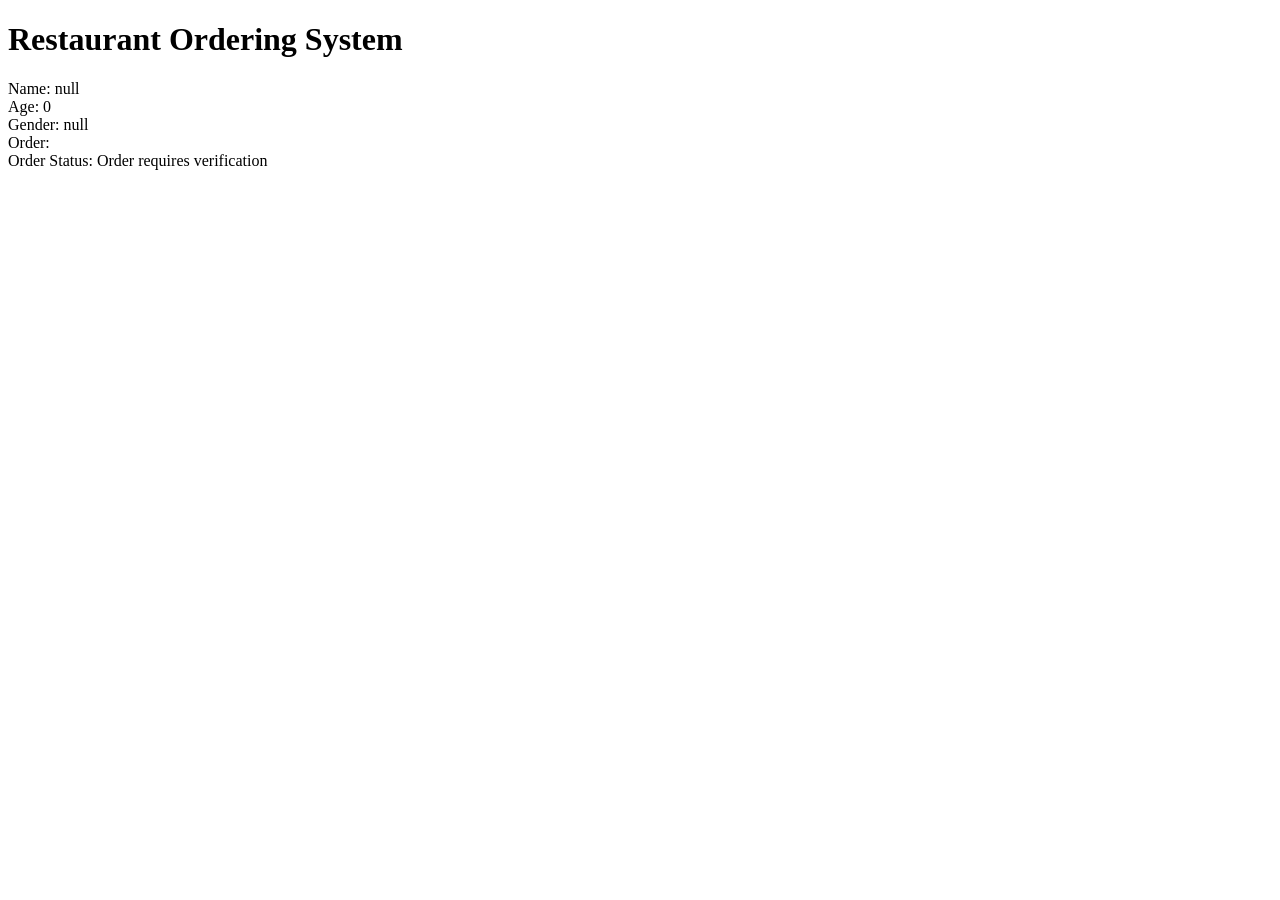
<file: index.html>
<!DOCTYPE html>
<html lang="en">
<head>
    <meta charset="UTF-8">
    <title>Customer Information</title>
</head>
<body>

    <h1>Restaurant Ordering System</h1>

    
    <script src="task.js"></script>
</body>
</html>
</file>
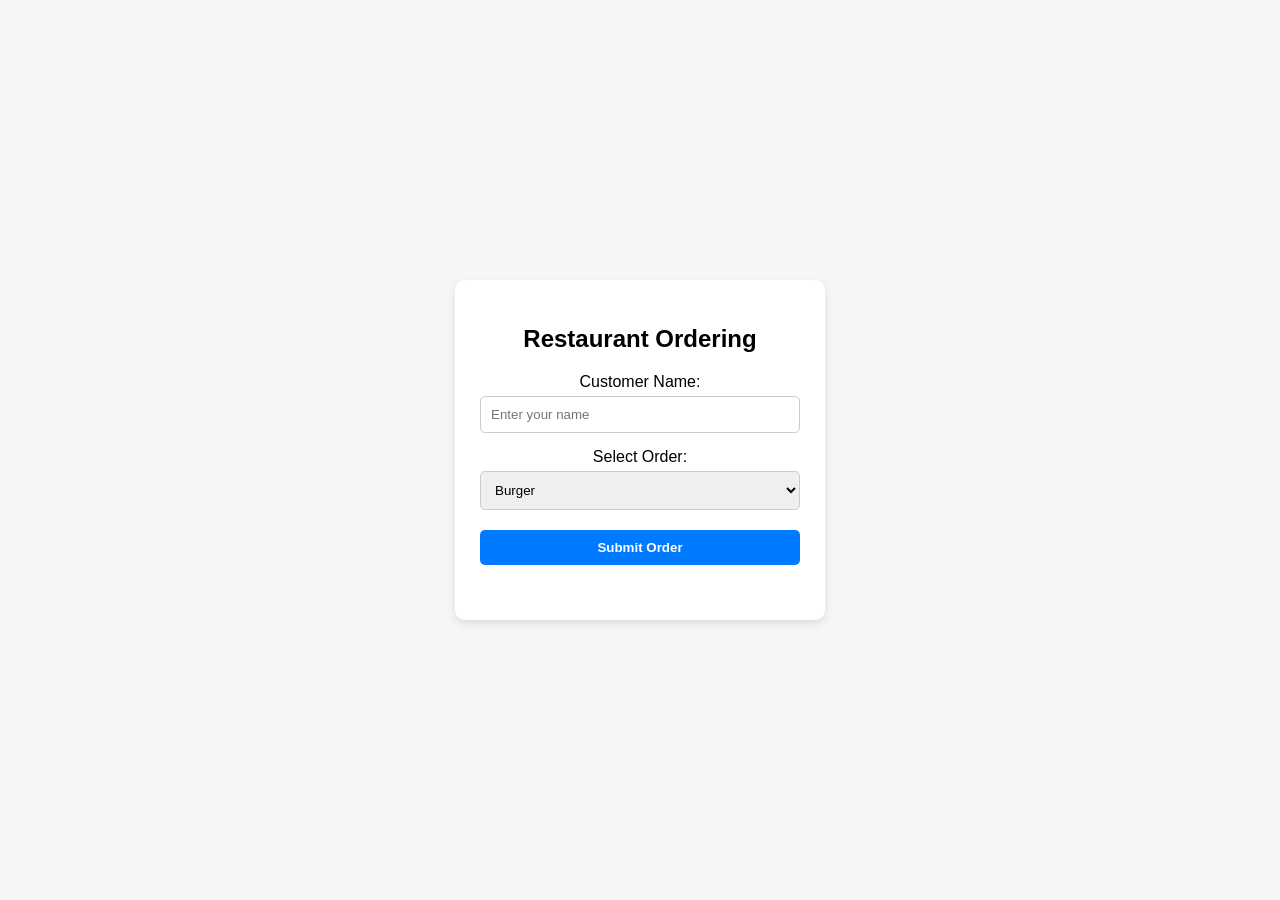
<file: task(4).html>
<!DOCTYPE html>
<html lang="en">
<head>
    <meta charset="UTF-8">
    <title>Restaurant Ordering System</title>
    <link rel="stylesheet" href="task(4).css">
</head>
<body>

<div class="card-container">

    <h2>Restaurant Ordering</h2>

    <label for="customerName">Customer Name:</label>
    <input type="text" id="customerName" placeholder="Enter your name">

    <label for="foodSelect">Select Order:</label>
    <select id="foodSelect">
        <option value="Burger">Burger</option>
        <option value="Shawarma">Shawarma</option>
        <option value="Zinger">Zinger</option>
    </select> 

    <!-- تصحيح الأحداث والـ ID للزر -->
    <button id="submitBtn" onclick="displayOrder()" onmouseover="changeColor()" onmouseout="resetColor()">
        Submit Order
    </button>

    <!-- تصحيح الـ ID والتخلص من المسافة -->
    <div class="output-message" id="resultText"></div>

</div> 

    <!-- ربط ملف الـ JS -->
    <script src="task(4).js"></script>
</body>
</html>
</file>
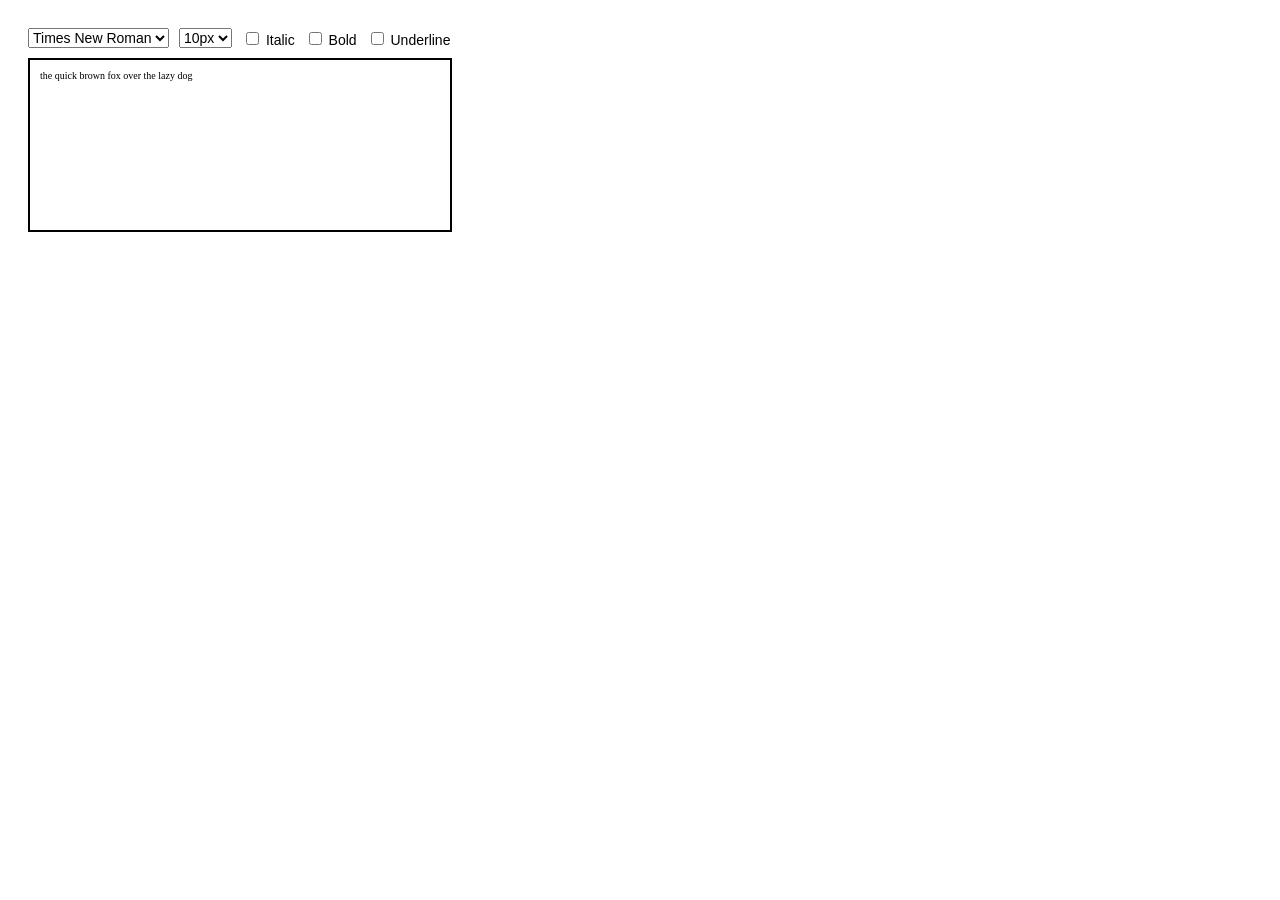
<file: task(5).html>
<!DOCTYPE html>
<html lang="en">
<head>
  <meta charset="UTF-8">
  <title>Text Editor Task</title>
  <link rel="stylesheet" href="task(5).css">
</head>
<body>

  <!-- شريط التحكم التفاعلي -->
  <div class="controls">
    <!-- قائمة نوع الخط -->
    <select id="fontFamilySelect" onchange="applyStyles()">
      <option value="Times New Roman">Times New Roman</option>
      <option value="Arial">Arial</option>
      <option value="Fantasy">Fantasy</option>
      <option value="Courier New">Courier New</option>
    </select>

    <!-- قائمة حجم الخط -->
    <select id="fontSizeSelect" onchange="applyStyles()">
      <option value="10px">10px</option>
      <option value="15px">15px</option>
      <option value="20px">20px</option>
      <option value="25px">25px</option>
    </select>

    <!-- مربعات الاختيار لتنسيق الخط -->
    <label><input type="checkbox" id="italicCheck" onchange="applyStyles()"> Italic</label>
    <label><input type="checkbox" id="boldCheck" onchange="applyStyles()"> Bold</label>
    <label><input type="checkbox" id="underlineCheck" onchange="applyStyles()"> Underline</label>
  </div>

  <!-- مربع إدخال النص -->
  <textarea id="textInput" placeholder="Write something here...">the quick brown fox over the lazy dog</textarea>

  <script src="task(5).js"></script>
</body>
</html>
</file>
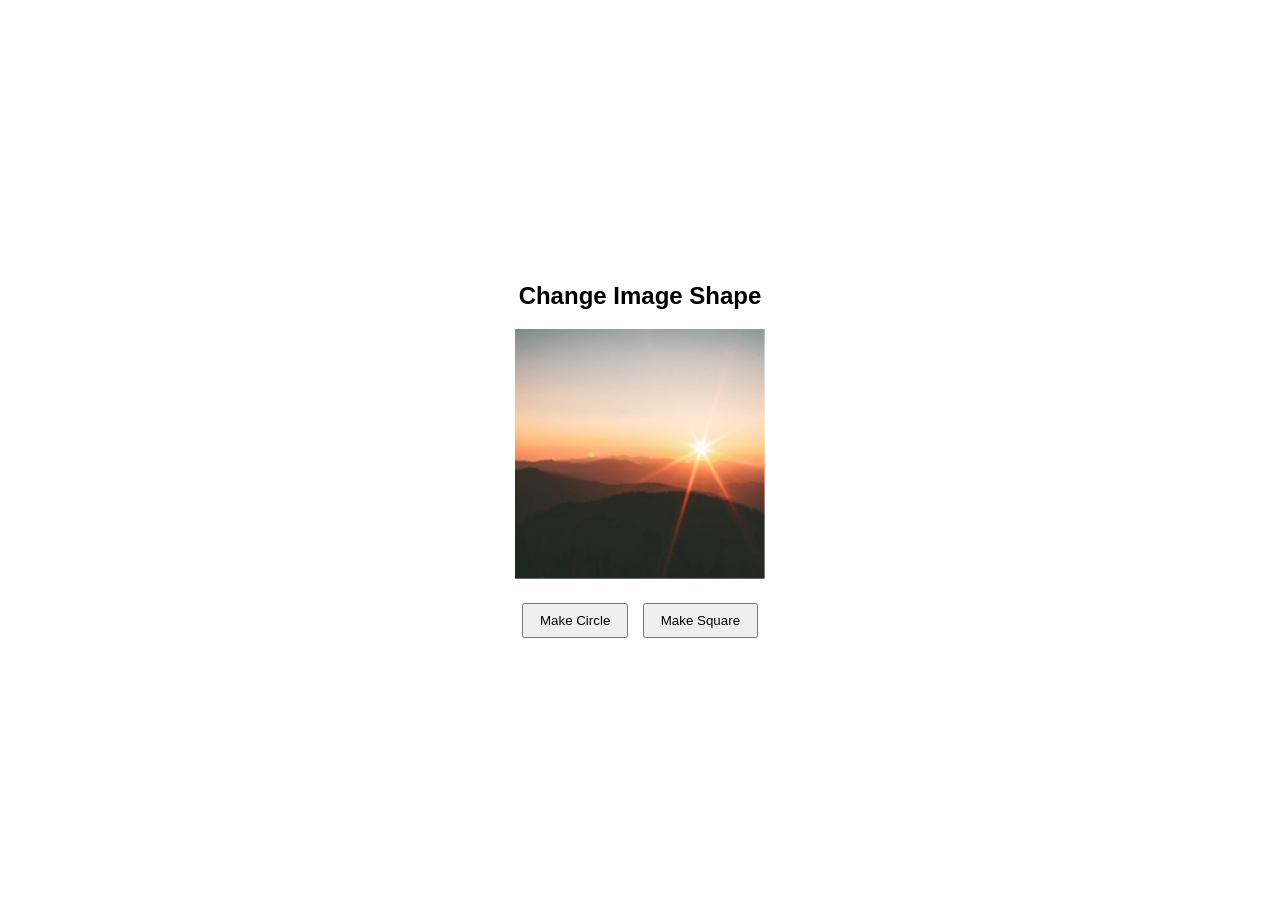
<file: task(6).html>
<!DOCTYPE html>
<html lang="en">
<head>
  <meta charset="UTF-8">
  <title>Change Image Shape</title>
  <link rel="stylesheet" href="task(6).css">
</head>
<body>

  <div class="container">
    <h2>Change Image Shape</h2>
    
    <img id="myImage" src="img.png" alt="Landscape">

    <div class="btn-group">
      <button onclick="makeCircle()">Make Circle</button>
      <button onclick="makeSquare()">Make Square</button>
    </div>
  </div>

  <script src="task(6).js"></script>
</body>
</html>
</file>
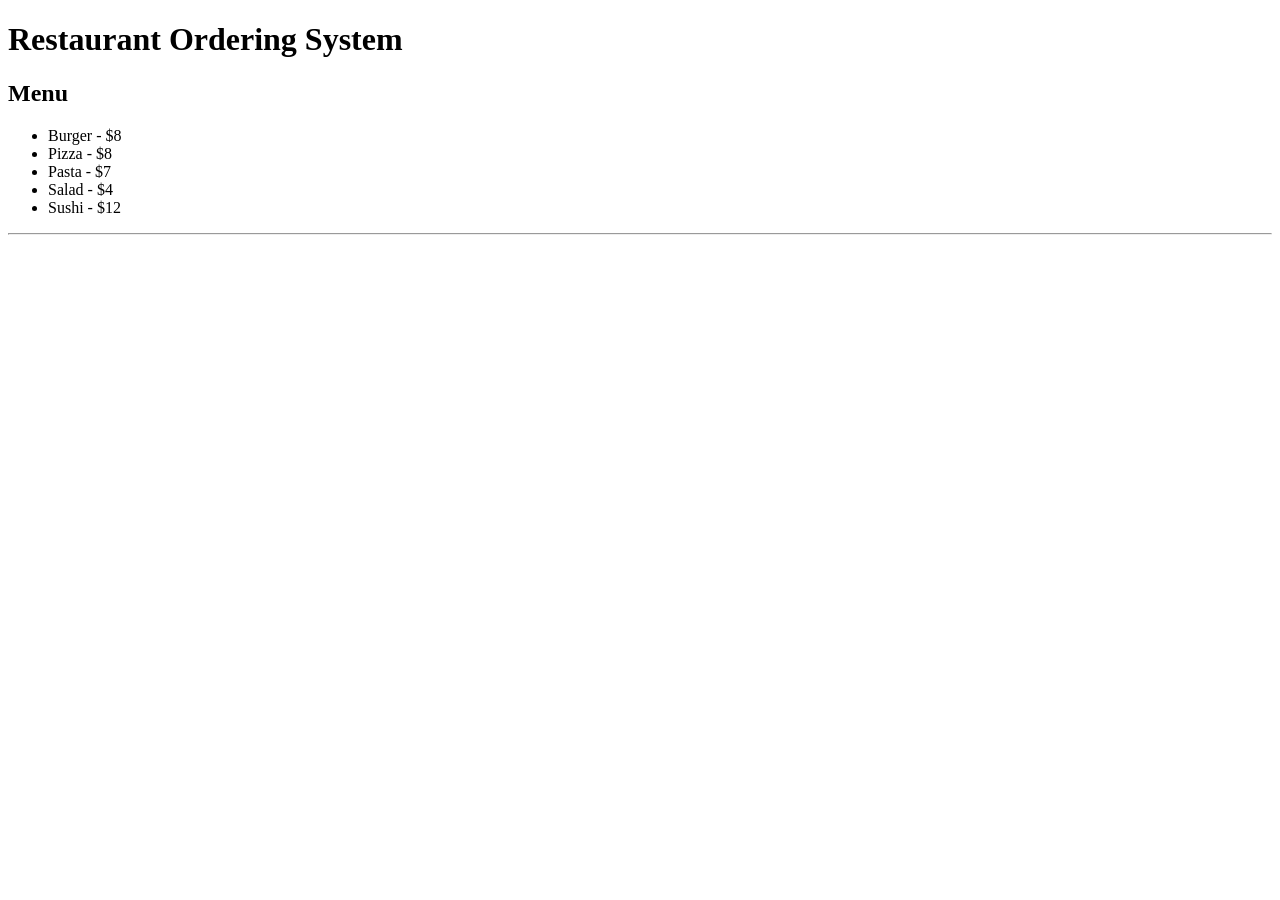
<file: task-1/task(2).html>
<!DOCTYPE html>
<html lang="en">
<head>
    <meta charset="UTF-8">
    <title>Customer Information</title>
</head>
<body>

    <h1>Restaurant Ordering System</h1>

    
    <script src="task(2).js"></script>
</body>
</html>
</file>
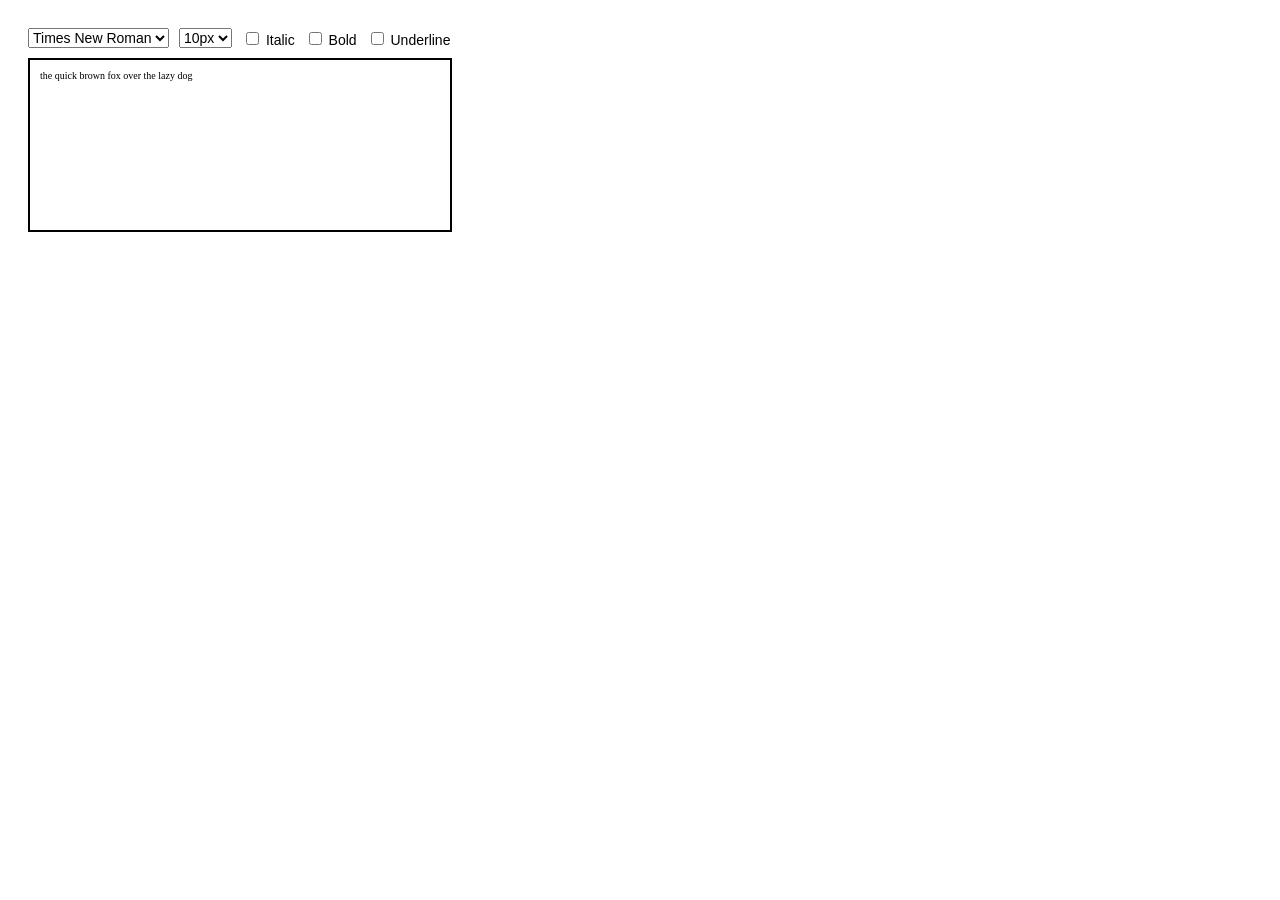
<file: task-2/task(5).html>
<!DOCTYPE html>
<html lang="en">
<head>
  <meta charset="UTF-8">
  <title>Text Editor Task</title>
  <link rel="stylesheet" href="task(5).css">
</head>
<body>

  <!-- شريط التحكم التفاعلي -->
  <div class="controls">
    <!-- قائمة نوع الخط -->
    <select id="fontFamilySelect" onchange="applyStyles()">
      <option value="Times New Roman">Times New Roman</option>
      <option value="Arial">Arial</option>
      <option value="Fantasy">Fantasy</option>
      <option value="Courier New">Courier New</option>
    </select>

    <!-- قائمة حجم الخط -->
    <select id="fontSizeSelect" onchange="applyStyles()">
      <option value="10px">10px</option>
      <option value="15px">15px</option>
      <option value="20px">20px</option>
      <option value="25px">25px</option>
    </select>

    <!-- مربعات الاختيار للخط -->
    <label><input type="checkbox" id="italicCheck" onchange="applyStyles()"> Italic</label>
    <label><input type="checkbox" id="boldCheck" onchange="applyStyles()"> Bold</label>
    <label><input type="checkbox" id="underlineCheck" onchange="applyStyles()"> Underline</label>
  </div>

  <!-- مربع إدخال النص -->
  <textarea id="textInput" placeholder="Write something here...">the quick brown fox over the lazy dog</textarea>

  <script src="task(5).js"></script>
</body>
</html>
</file>
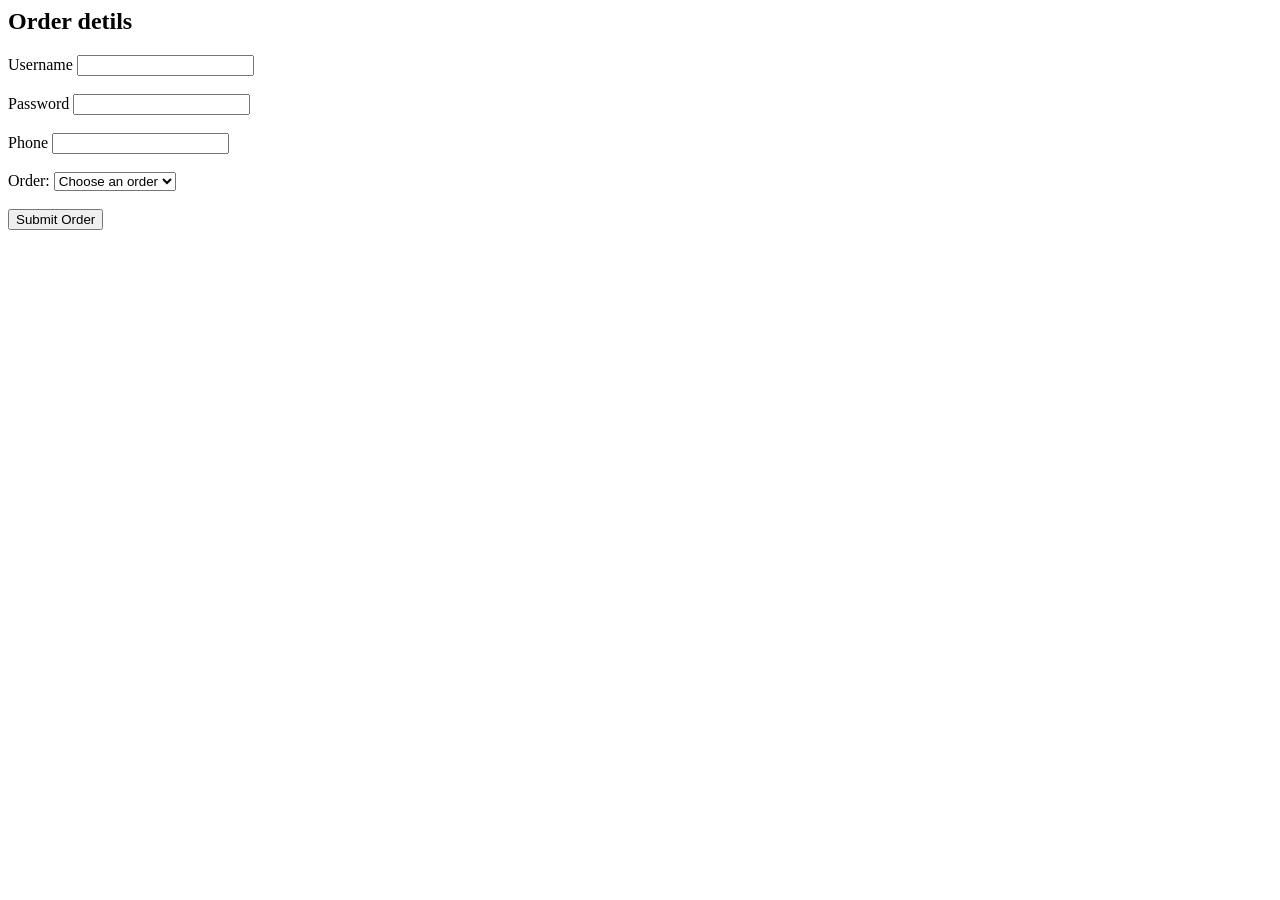
<file: task-3/task(7).html>
<!DOCTYPE>
<html>
<head>
<title>Restaurant Ordering System</title>


</head>
<body>

<h2>Order detils </h2>

<form id="orderForm">
<label for="username">Username</label>
<input type="text" id="username" name="username">

<br></br>
<label for="password">Password</label>
<input type="text" id="password" name="password">
<br></br>

<label for="phone">Phone</label>
<input type="text" id="phone" name="phone">
<br></br>

<label for="order">Order:</label>

<select id="order" name="order">
  <option value="">Choose an order</option> 
  <option value="Burger">Burger</option>
  <option value="Pizza">pizza</option>
  <option value="Chicken">Chicken</option>
  <option value="Pasta">Pasta</option>

</select>
<br></br>
  <button type="submit">Submit Order</button>


    <br>

    
    <div id="result"></div>

    <p id="savedOrder"></p>

    <p id="savedUsername"></p>

 <script src="task(7).js"></script>


</form>

</body>


</html>
</file>
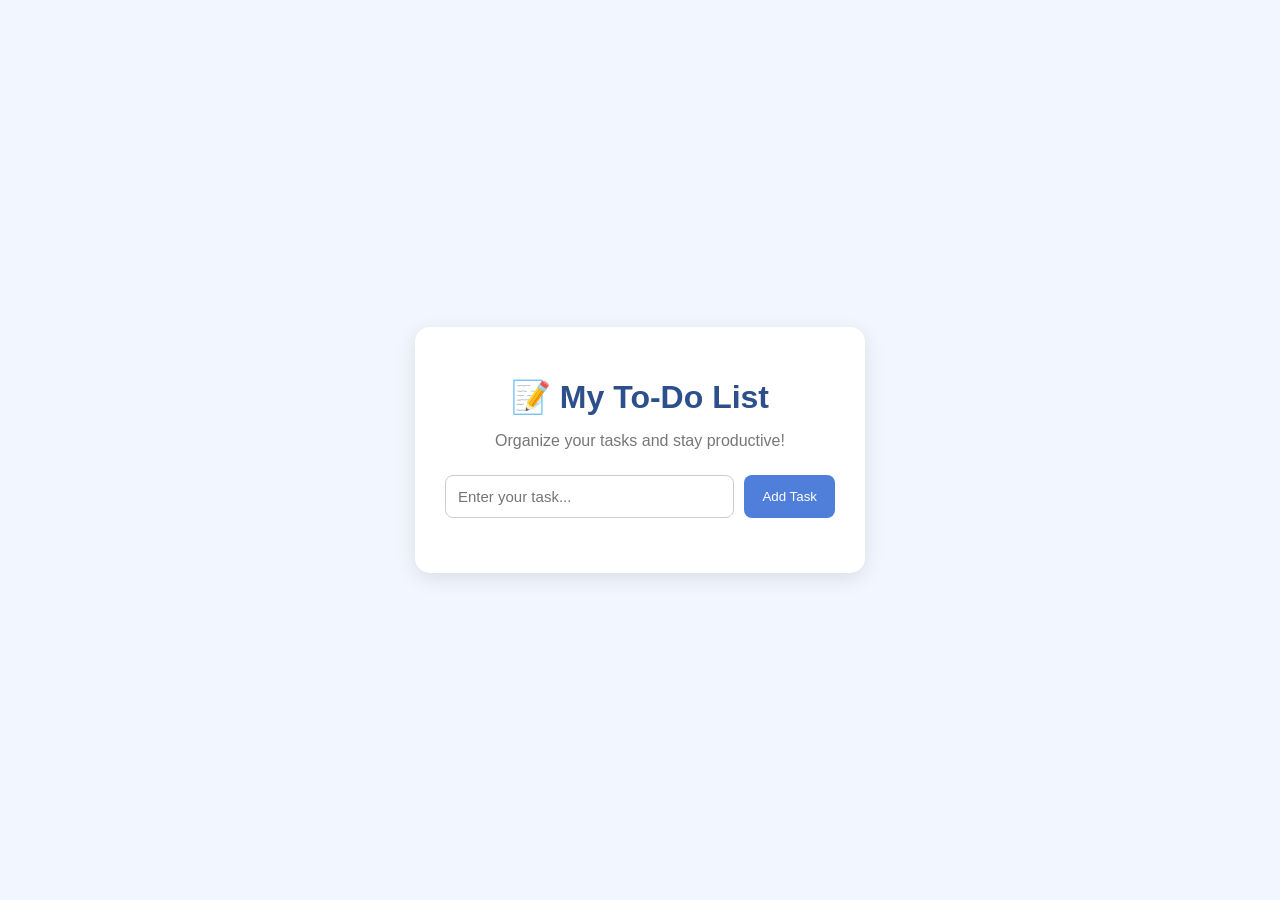
<file: task-3/Task(8).html>
<!DOCTYPE html>
<html lang="en">
<head>
    <meta charset="UTF-8">
    <meta name="viewport" content="width=device-width, initial-scale=1.0">

    <title>My To-Do List</title>

    <link rel="stylesheet" href="Task(8).css">
</head>

<body>

    <div class="todo-container">

        <h1>📝 My To-Do List</h1>

        <p class="subtitle">Organize your tasks and stay productive!</p>

        <div class="input-area">

            <input 
                type="text" 
                id="inputText" 
                placeholder="Enter your task..."
            >

            <button id="addButton">Add Task</button>

        </div>

        <div id="listTask"></div> <!--- عشان تظهر التاسك الي رح ادخلهم في input-->

    </div>

    <script src="Task(8).js"></script>

</body>
</html>
</file>
<file: task(4).css>
/* السطر 1: تنسيق خلفية الصفحة وجعل البطاقة في المنتصف */
body {
  font-family: Arial, sans-serif;
  background-color: #f4f7f6;
  display: flex;
  justify-content: center;
  align-items: center;
  height: 100vh;
  margin: 0;
}

/* السطر 2: تنسيق البطاقة البيضاء التي تجمع العناصر */
.card-container {
  background-color: #ffffff;
  padding: 25px;
  border-radius: 10px;
  box-shadow: 0 4px 8px rgba(0, 0, 0, 0.1);
  width: 320px;
  text-align: center;
}

/* السطر 3: تنسيق المدخلات والقائمة والزر لتصبح بعرض ممتاز */
input, select, button {
  width: 100%;
  padding: 10px;
  margin-top: 5px;
  margin-bottom: 15px;
  border: 1px solid #ccc;
  border-radius: 5px;
  box-sizing: border-box;
}

/* السطر 4: تنسيق الزر باللون الأزرق المبدئي */
button {
  background-color: #007bff;
  color: white;
  border: none;
  cursor: pointer;
  font-weight: bold;
}

/* السطر 5: تنسيق نص النتيجة */
.output-message {
  margin-top: 15px;
  font-size: 16px;
  font-weight: bold;
}
</file>
<file: task(5).css>
body {
  font-family: Arial, sans-serif;
  padding: 20px;
}

.controls {
  display: flex;
  align-items: center;
  gap: 10px;
  margin-bottom: 10px;
}

select, label {
  font-size: 14px;
}

textarea {
  width: 400px;
  height: 150px;
  padding: 10px;
  border: 2px solid #000;
  resize: none;
  font-family: "Times New Roman";
  font-size: 10px;
}
</file>
<file: task(6).css>
body {
  font-family: Arial, sans-serif;
  display: flex;
  justify-content: center;
  align-items: center;
  height: 100vh;
  margin: 0;
}

.container {
  text-align: center;
}

img {
  width: 250px;
  height: 250px;
  object-fit: cover;
  transition: border-radius 0.3s ease; /* إضافة حركة سلسة عند التغيير */
  margin-bottom: 20px;
}

button {
  padding: 8px 16px;
  margin: 0 5px;
  cursor: pointer;
}
</file>
<file: task-2/task(5).css>
body {
  font-family: Arial, sans-serif;
  padding: 20px;
}

.controls {
  display: flex;
  align-items: center;
  gap: 10px;
  margin-bottom: 10px;
}

select, label {
  font-size: 14px;
}

textarea {
  width: 400px;
  height: 150px;
  padding: 10px;
  border: 2px solid #000;
  resize: none;
  font-family: "Times New Roman";
  font-size: 10px;
}
</file>
<file: task-3/Task(8).css>
* {
    box-sizing: border-box;
}

body {
    margin: 0;
    font-family: Arial, sans-serif;
    background-color: #f2f6ff;

    display: flex;
    justify-content: center;
    align-items: center;

    min-height: 100vh;
}

.todo-container {
    width: 450px;
    background-color: white;
    padding: 30px;
    border-radius: 15px;

    box-shadow: 0 5px 20px rgba(0, 0, 0, 0.1);
}

h1 {
    text-align: center;
    color: #2d4f8b;
    margin-bottom: 5px;
}

.subtitle {
    text-align: center;
    color: #777;
    margin-bottom: 25px;
}

.input-area {
    display: flex;
    gap: 10px;
}

#inputText {
    flex: 1;
    padding: 12px;

    border: 1px solid #ccc;
    border-radius: 8px;

    font-size: 15px;
}

#inputText:focus {
    outline: none;
    border-color: #4f7edb;
}

#addButton {
    padding: 12px 18px;

    border: none;
    border-radius: 8px;

    background-color: #4f7edb;
    color: white;

    cursor: pointer;
}

#addButton:hover {
    background-color: #365fa8;
}

#listTask {
    margin-top: 25px;
}

#listTask p {
    display: flex;
    justify-content: space-between;
    align-items: center;

    background-color: #f5f7fb;

    padding: 12px 15px;
    margin: 10px 0;

    border-radius: 8px;
}

#listTask button {
    border: none;
    background-color: #e05252;
    color: white;

    padding: 7px 12px;
    border-radius: 6px;

    cursor: pointer;
}

#listTask button:hover {
    background-color: #c73737;
}
</file>
